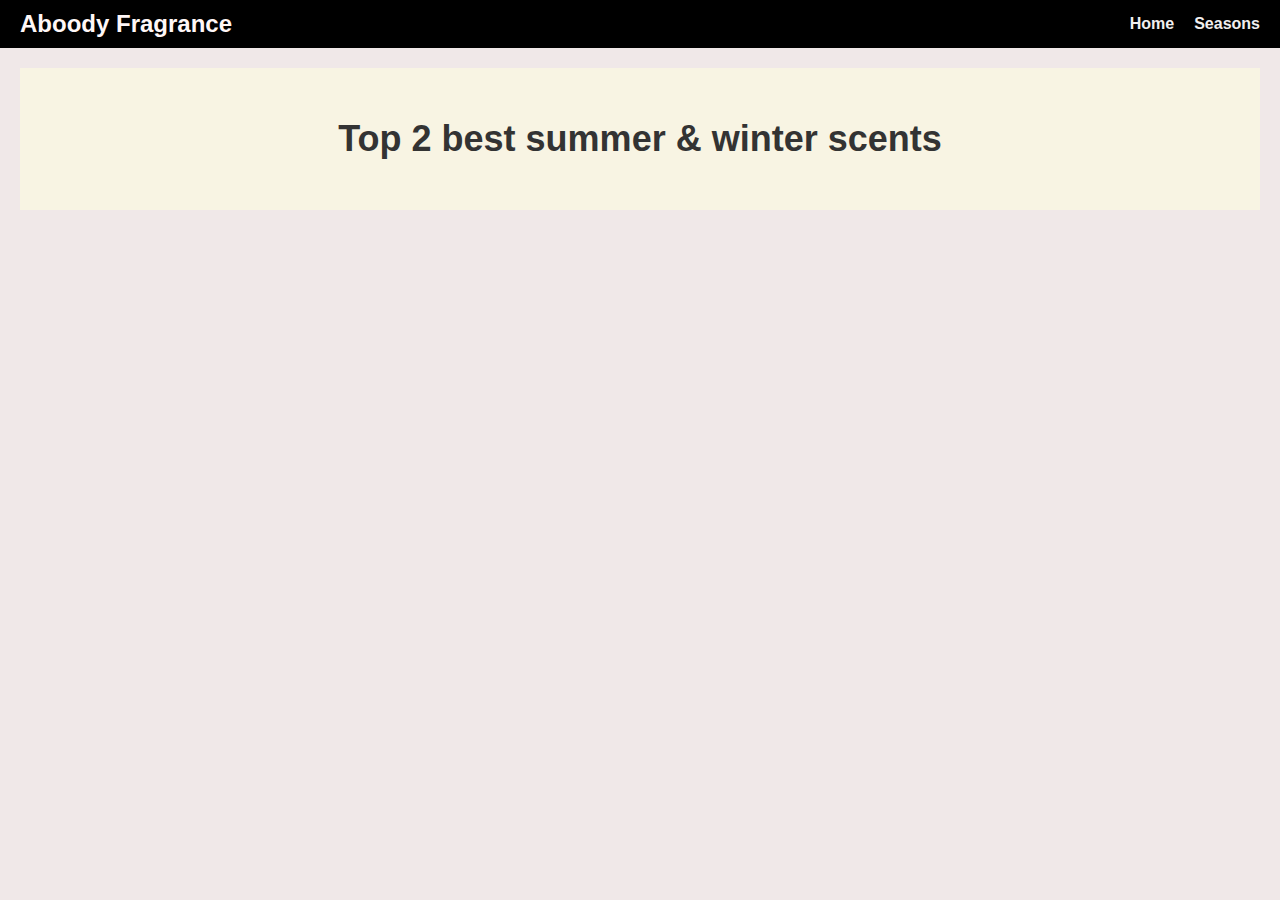
<file: index.html>
<!DOCTYPE html>
<html lang="sv">
<head>
    <meta charset="UTF-8">
    <meta name="viewport" content="width=device-width, initial-scale=1.0">
    <title>Perfume</title>
    <link rel="stylesheet" href="styles.css">
</head>
<body>
    <header>
        <div class="logo">
            <h1>Aboody Fragrance</h1>
        </div>
        <nav>
            <ul>
                <li><a href="index.html">Home</a></li>
                <li class="dropdown">
                    <a href="#" class="dropbtn">Seasons</a>
                    <div class="dropdown-content">
                        <a href="vinter.html">Winter</a>
                        <a href="sommar.html">Summer</a>
                    </div>
                </li>
            </ul>
        </nav>
    </header>
    <main>
        <section class="hero">
            <div class="hero-text">
                <h2>Top 2 best summer & winter scents</h2>
            </div>
        </section>
    </main>
</body>
</html>
</file>
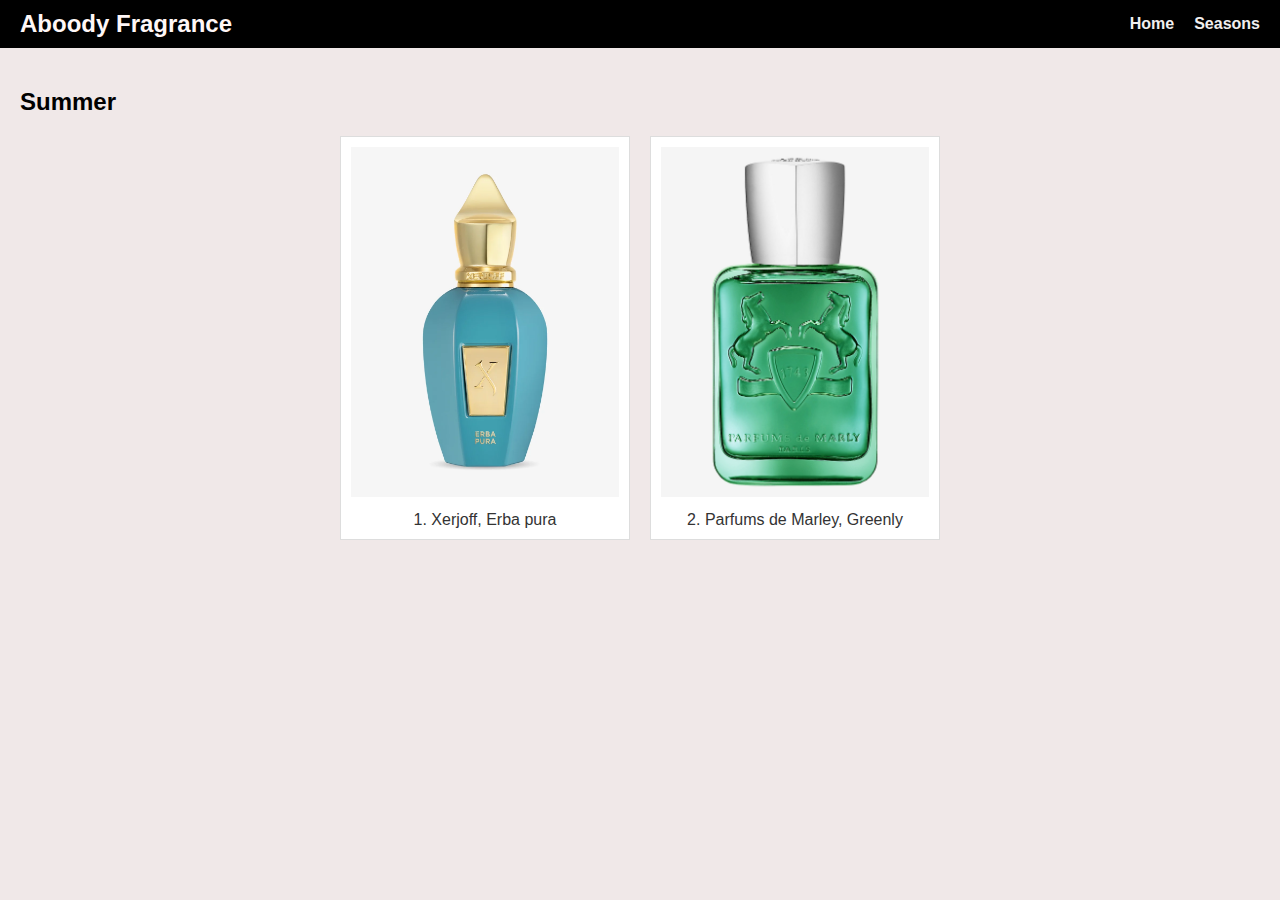
<file: sommar.html>
<!DOCTYPE html>
<html lang="sv">
<head>
    <meta charset="UTF-8">
    <meta name="viewport" content="width=device-width, initial-scale=1.0">
    <title>Summer Perfume</title>
    <link rel="stylesheet" href="styles.css">
</head>
<body>
    <header>
        <div class="logo">
            <h1>Aboody Fragrance </h1>
        </div>
        <nav>
            <ul>
                <li><a href="index.html">Home</a></li>
                <li class="dropdown">
                    <a href="#" class="dropbtn">Seasons</a>
                    <div class="dropdown-content">
                        <a href="vinter.html">Winter</a>
                        <a href="sommar.html">Summer</a>
                    </div>
                </li>
            </ul>
        </nav>
    </header>
    <main>
        <section>
            <h2>Summer</h2>
            <div class="product-grid">
                <div class="product">
                    <img src="Sommar parfym 1.webp" alt="Sommarparfym 1">
                    <p>1. Xerjoff, Erba pura</p>
                </div>
                <div class="product">
                    <img src="Sommar parfym 2.jpg" alt="Sommarparfym 2">
                    <p>2. Parfums de Marley, Greenly </p>
                </div>
                
            </div>
        </section>
    </main>
</body>
</html>
</file>
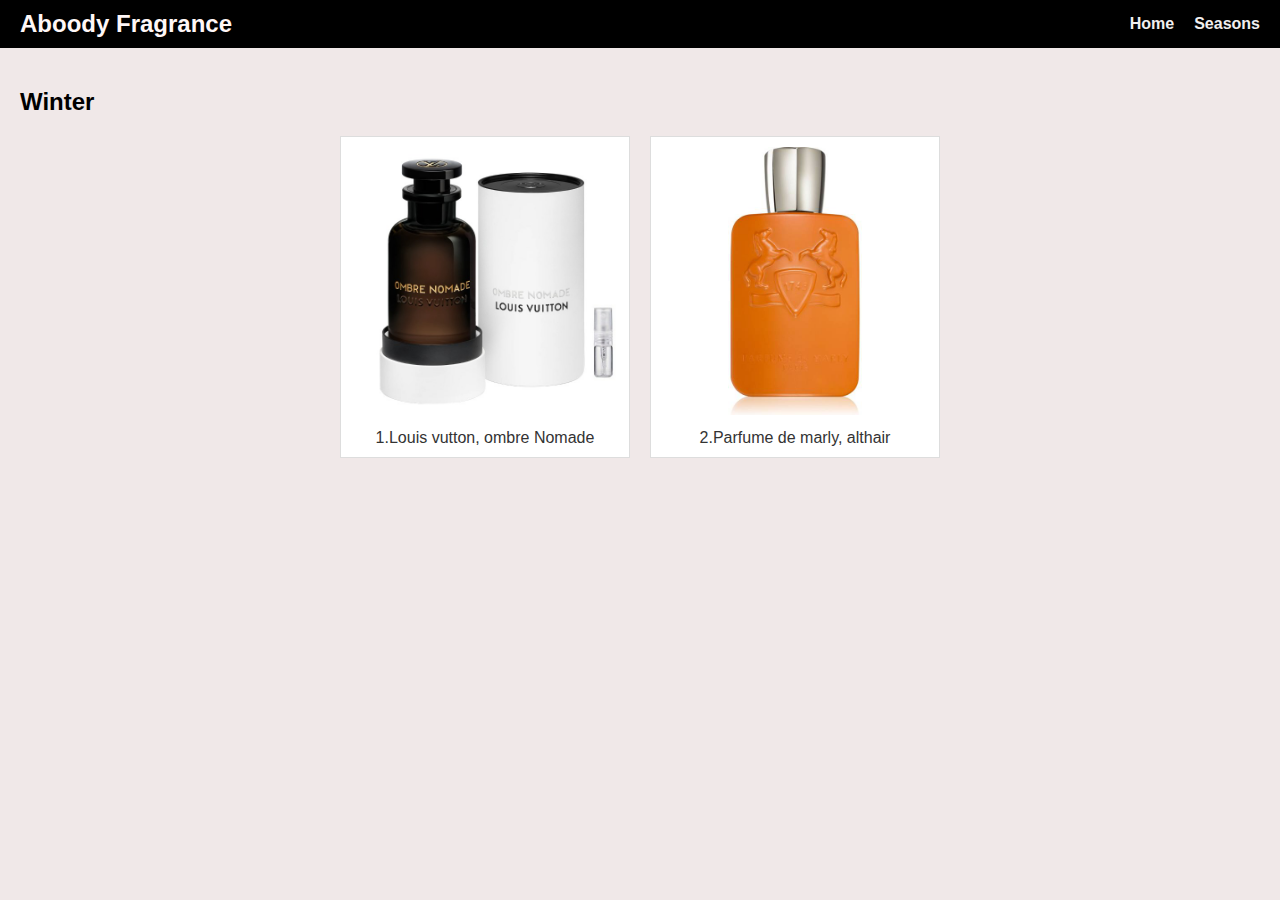
<file: vinter.html>
<!DOCTYPE html>
<html lang="sv">
<head>
    <meta charset="UTF-8">
    <meta name="viewport" content="width=device-width, initial-scale=1.0">
    <title>Winter Perfume</title>
    <link rel="stylesheet" href="styles.css">
</head>
<body>
    <header>
        <div class="logo">
            <h1>Aboody Fragrance</h1>
        </div>
        <nav>
            <ul>
                    <li><a href="index.html">Home</a></li>
                    <li class="dropdown">
                        <a href="#" class="dropbtn">Seasons</a>
                        <div class="dropdown-content">
                            <a href="vinter.html">Winter</a>
                            <a href="sommar.html">Summer</a>
                        </div>
                    </li>
                </ul>
            </nav>
        </header>
        <main>
            <section>
                <h2>Winter</h2>
                <div class="product-grid">
                    <div class="product">
                        <img src="Vinter parfym 1.jpg" alt="Vinterparfym 1">
                        <p>1.Louis vutton, ombre Nomade </p>
                    </div>
                    <div class="product">
                        <img src="vinter parfym 2.jpg" alt="Sommarparfym 2">
                        <p>2.Parfume de marly, althair</p>
                    </div>
                    
                </div>
            </section>
        </main>
    </body>
    </html>
</file>
<file: styles.css>
body {
    font-family: Arial, sans-serif;
    margin: 0;
    padding: 0;
    background-color: #f0e8e8;
}

header {
    background-color: #000;
    color: #fff7f7;
    padding: 10px 20px;
    display: flex;
    justify-content: space-between;
    align-items: center;
}

header .logo h1 {
    margin: 0;
    font-size: 24px;
}

header nav ul {
    list-style: none;
    margin: 0;
    padding: 0;
    display: flex;
}

header nav ul li {
    margin-left: 20px;
    position: relative;
}

header nav ul li a {
    text-decoration: none;
    color: #f1efef;
    font-weight: bold;
}

header nav ul li .dropdown-content {
    display: none;
    position: absolute;
    background-color: #f5f1f1;
    color: #080808;
    min-width: 160px;
    box-shadow: 0px 8px 16px 0px rgba(0,0,0,0.2);
    z-index: 1;
}

header nav ul li .dropdown-content a {
    color: black;
    padding: 12px 16px;
    text-decoration: none;
    display: block;
}

header nav ul li .dropdown-content a:hover {
    background-color: #ddd;
}

header nav ul li:hover .dropdown-content {
    display: block;
}

.hero {
    background-color: #f8f4e3;
    text-align: center;
    padding: 50px 20px;
}

.hero-text h2 {
    font-size: 36px;
    margin: 0;
    color: #333;
}

.hero-text p {
    font-size: 18px;
    color: #666;
}

.hero .button {
    display: inline-block;
    margin-top: 20px;
    padding: 10px 20px;
    background-color: #333;
    color: #fff;
    text-decoration: none;
    font-weight: bold;
    border-radius: 5px;
}

main {
    padding: 20px;
}

section {
    margin-bottom: 40px;
}

.product-grid {
    display: flex;
    flex-wrap: wrap;
    gap: 20px;
    justify-content: center;
}

.product {
    background-color: #fff;
    border: 1px solid #ddd;
    padding: 10px;
    width: calc(25% - 20px);
    box-sizing: border-box;
    text-align: center;
}

.product img {
    width: 100%;
    height: auto;
}

.product p {
    margin: 10px 0 0;
    color: #333;
}
</file>
